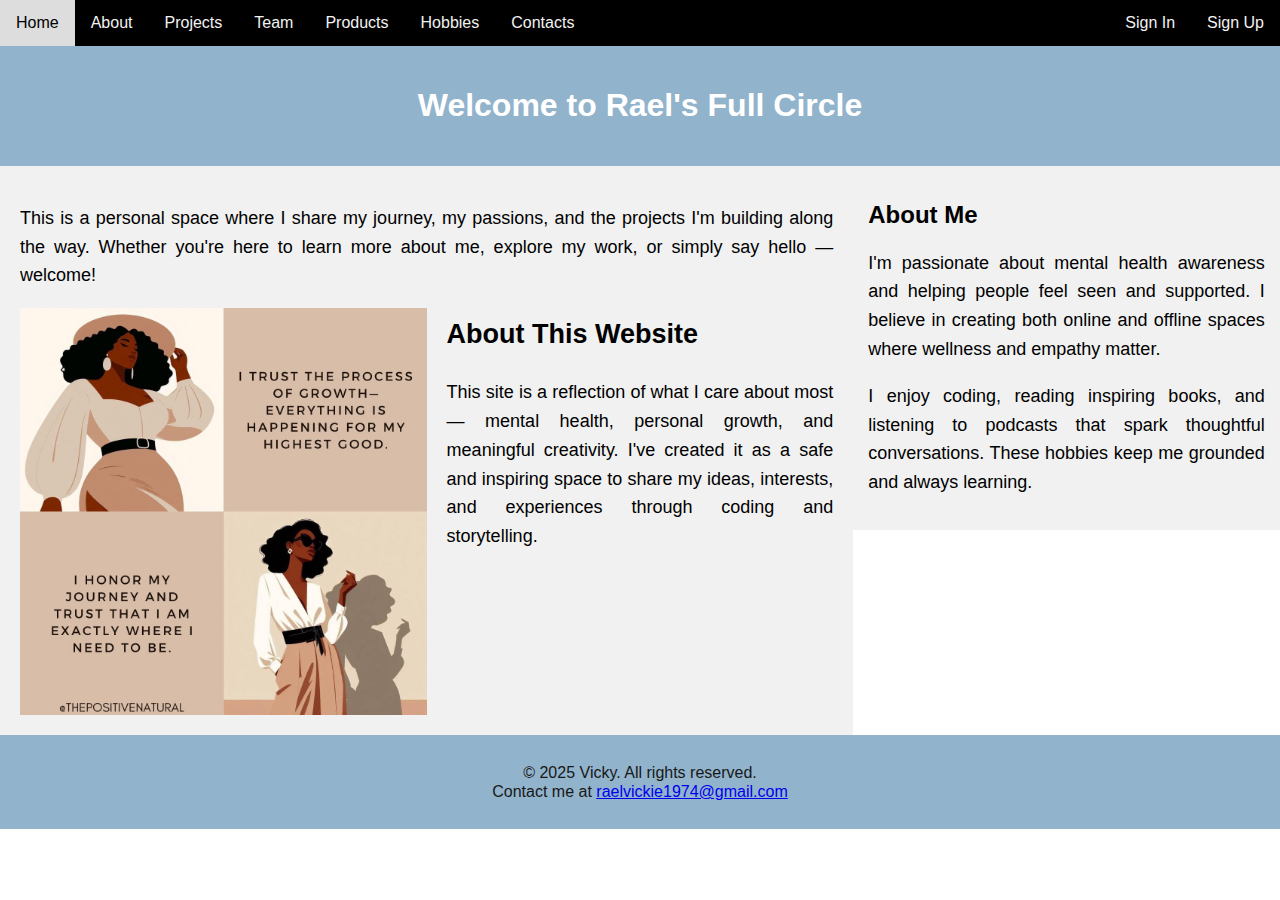
<file: index.html>
<!DOCTYPE html> <!-- Declare HTML5 document -->
<html lang="en">
<head>
  <!-- Meta settings for encoding and responsive design -->
  <meta charset="UTF-8">
  <meta name="viewport" content="width=device-width, initial-scale=1.0">
  <title>Home - Rael's Full Circle</title>
  <!-- Link to external CSS for styling -->
  <link rel="stylesheet" href="css/style.css">
</head>
<body>

  <!-- Top navigation menu -->
  <div class="topnav">
    <!-- Page links -->
    <a href="index.html">Home</a>
    <a href="about.html">About</a>
    <a href="projects.html">Projects</a>
    <a href="team.html">Team</a>
    <a href="products.html">Products</a>
    <a href="hobbies.html">Hobbies</a>
    <a href="contacts.html">Contacts</a>

    <!-- User-related links aligned to the right -->
    <div class="topnav-right">
      <a href="signin.html">Sign In</a>
      <a href="signup.html">Sign Up</a>
    </div>
  </div>

  <!-- Header section with page title -->
  <div class="header">
    <h1>Welcome to Rael's Full Circle</h1>
  </div>

  <!-- Two-column layout using row -->
  <div class="row">

    <!-- Main content section -->
    <div class="content">
      <!-- Introduction paragraph -->
      <p>
        This is a personal space where I share my journey, my passions, and the projects I'm building along the way.
        Whether you're here to learn more about me, explore my work, or simply say hello — welcome!
      </p>

      <!-- Profile photo -->
      <div class="profile-photo">
        <img src="images/photo.jpg" alt="Rael's Photo" width="200" height="200">
      </div>

      <!-- Section explaining the purpose of the website -->
      <h2>About This Website</h2>
      <p>
        This site is a reflection of what I care about most — mental health, personal growth, and meaningful creativity.
        I've created it as a safe and inspiring space to share my ideas, interests, and experiences through coding and storytelling.
      </p>
    </div>

    <!-- Sidebar content with personal insights -->
    <div class="sidebar">
      <h2>About Me</h2>
      <p>
        I'm passionate about mental health awareness and helping people feel seen and supported. I believe in creating both online and offline spaces where wellness and empathy matter.
      </p>
      <p>
        I enjoy coding, reading inspiring books, and listening to podcasts that spark thoughtful conversations. These hobbies keep me grounded and always learning.
      </p>
    </div>
  </div>

  <!-- Footer with contact info -->
  <div class="footer">
    <p>© 2025 Vicky. All rights reserved.</p>
    <p>Contact me at <a href="mailto:raelvickie1974@gmail.com">raelvickie1974@gmail.com</a
</file>
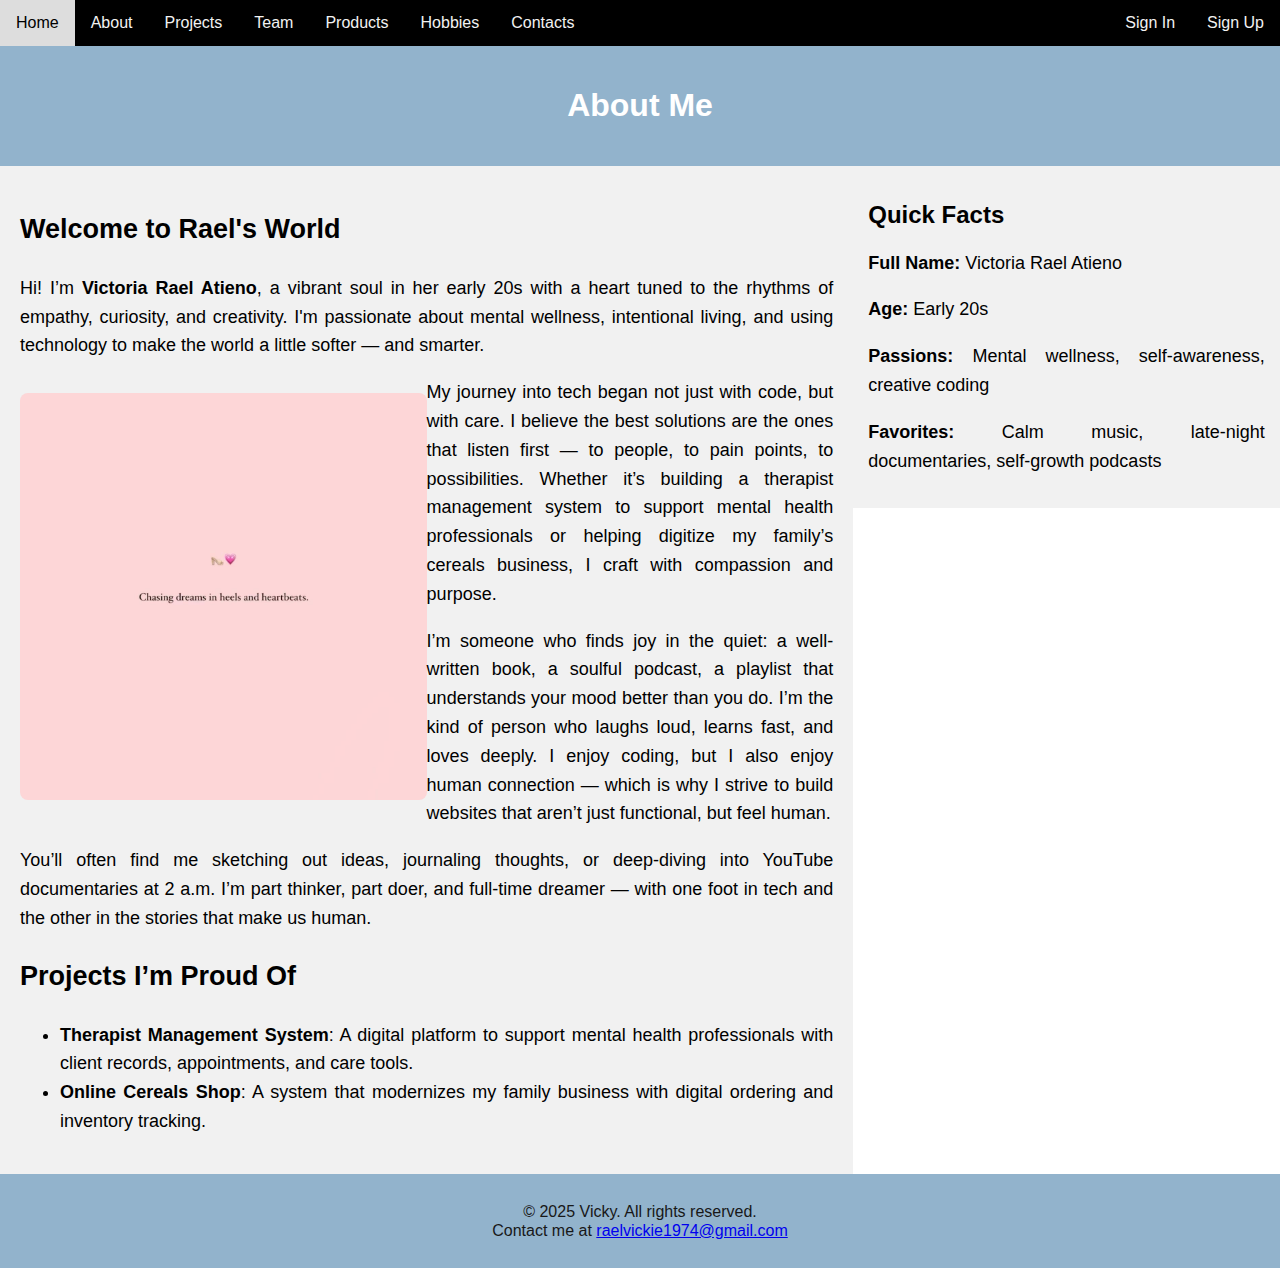
<file: about.html>
<!DOCTYPE html>
<html lang="en">
<head>
  <!-- Meta tags for proper rendering and responsiveness -->
  <meta charset="UTF-8" />
  <meta name="viewport" content="width=device-width, initial-scale=1.0"/>
  <title>About - Rael's World</title>
  <!-- Link to external stylesheet -->
  <link rel="stylesheet" href="css/style.css" />
</head>
<body>

  <!-- Navigation bar at the top -->
  <div class="topnav">
    <!-- Main navigation links -->
    <a href="index.html">Home</a>
    <a href="about.html" class="active">About</a>
    <a href="projects.html">Projects</a>
    <a href="team.html">Team</a>
    <a href="products.html">Products</a>
    <a href="hobbies.html">Hobbies</a>
    <a href="contacts.html">Contacts</a>
    
    <!-- Right-aligned authentication links -->
    <div class="topnav-right">
      <a href="signin.html">Sign In</a>
      <a href="signup.html">Sign Up</a>
    </div>
  </div>

  <!-- Page header section -->
  <div class="header">
    <h1>About Me</h1>
  </div>

  <!-- Main content section with a two-column layout -->
  <div class="row">
    
    <!-- Left side: main content -->
    <div class="content">
      <h2>Welcome to Rael's World</h2>
      <p>
        Hi! I’m <strong>Victoria Rael Atieno</strong>, a vibrant soul in her early 20s with a heart tuned to the rhythms of empathy, curiosity, and creativity. I'm passionate about mental wellness, intentional living, and using technology to make the world a little softer — and smarter.
      </p>

      <!-- Personal image -->
      <img src="images/dreams.jpg" alt="Rael dreaming big" width="100%" style="margin: 15px 0; border-radius: 8px;"/>

      <p>
        My journey into tech began not just with code, but with care. I believe the best solutions are the ones that listen first — to people, to pain points, to possibilities. Whether it’s building a therapist management system to support mental health professionals or helping digitize my family’s cereals business, I craft with compassion and purpose.
      </p>

      <p>
        I’m someone who finds joy in the quiet: a well-written book, a soulful podcast, a playlist that understands your mood better than you do. I’m the kind of person who laughs loud, learns fast, and loves deeply. I enjoy coding, but I also enjoy human connection — which is why I strive to build websites that aren’t just functional, but feel human.
      </p>

      <p>
        You’ll often find me sketching out ideas, journaling thoughts, or deep-diving into YouTube documentaries at 2 a.m. I’m part thinker, part doer, and full-time dreamer — with one foot in tech and the other in the stories that make us human.
      </p>

      <!-- Highlighted personal projects -->
      <h2>Projects I’m Proud Of</h2>
      <ul>
        <li><strong>Therapist Management System</strong>: A digital platform to support mental health professionals with client records, appointments, and care tools.</li>
        <li><strong>Online Cereals Shop</strong>: A system that modernizes my family business with digital ordering and inventory tracking.</li>
      </ul>
    </div>

    <!-- Right side: sidebar with quick personal facts -->
    <div class="sidebar">
      <h2>Quick Facts</h2>
      <p><strong>Full Name:</strong> Victoria Rael Atieno</p>
      <p><strong>Age:</strong> Early 20s</p>
      <p><strong>Passions:</strong> Mental wellness, self-awareness, creative coding</p>
      <p><strong>Favorites:</strong> Calm music, late-night documentaries, self-growth podcasts</p>
    </div>
  </div>

  <!-- Footer section with contact info -->
  <div class="footer">
    <p>© 2025 Vicky. All rights reserved.</p>
    <p>Contact me at <a href="mailto:raelvickie1974@gmail.com">raelvickie1974@gmail.com</a></p>
  </div>

</body>
</html>
</file>
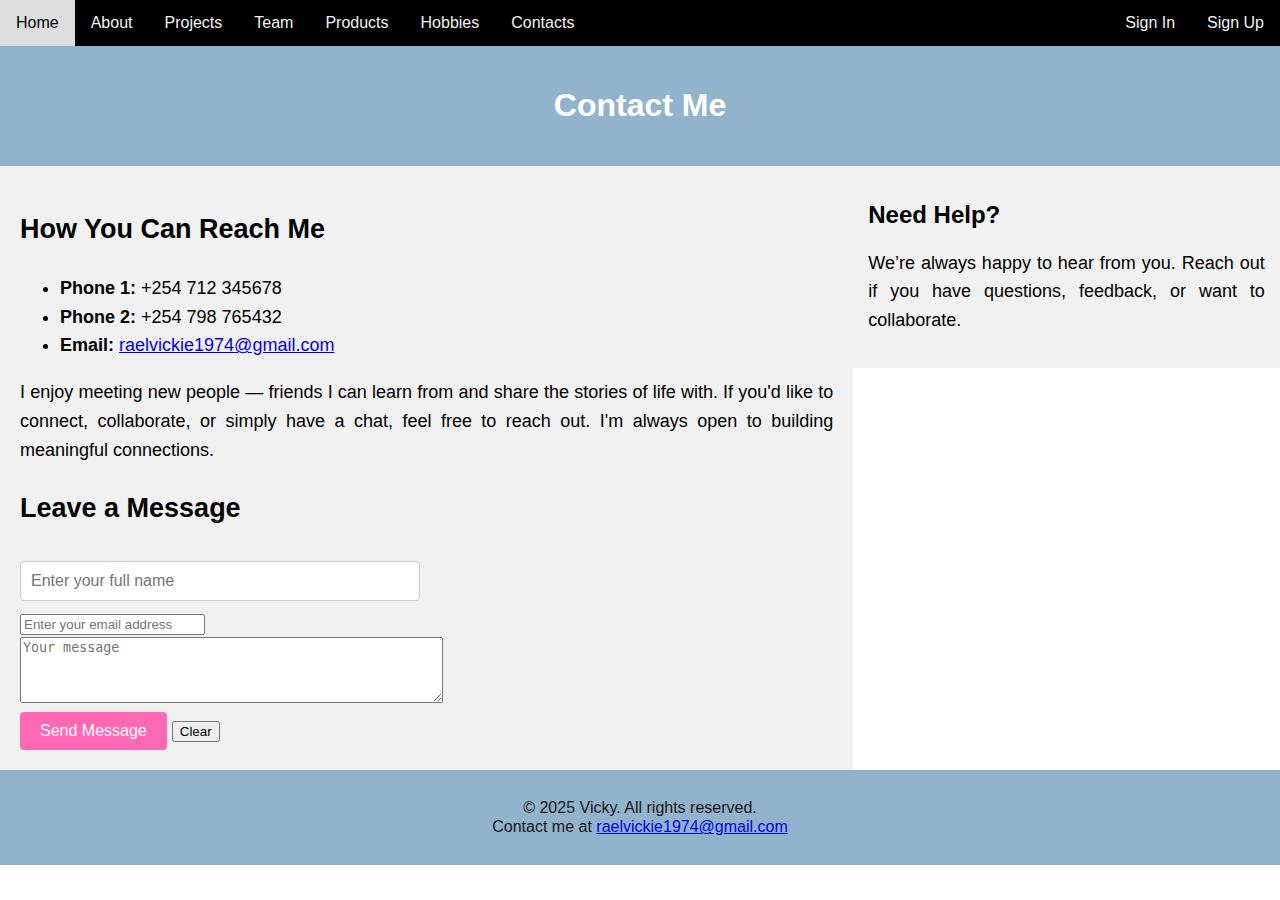
<file: contacts.html>
<!DOCTYPE html>
<html lang="en">
<head>
  <!-- Basic page setup -->
  <meta charset="UTF-8">
  <meta name="viewport" content="width=device-width, initial-scale=1.0">
  <title>Contact - DBT</title>
  <!-- External CSS link -->
  <link rel="stylesheet" href="css/style.css">
</head>
<body>

  <!-- Top navigation menu -->
  <div class="topnav">
    <!-- Main navigation links -->
    <a href="index.html">Home</a>
    <a href="about.html">About</a>
    <a href="projects.html">Projects</a>
    <a href="team.html">Team</a>
    <a href="products.html">Products</a>
    <a href="hobbies.html">Hobbies</a>
    <a href="contacts.html">Contacts</a>

    <!-- Right-aligned links for login and sign-up -->
    <div class="topnav-right">
      <a href="signin.html">Sign In</a>
      <a href="signup.html">Sign Up</a>
    </div>
  </div>

  <!-- Page header section -->
  <div class="header">
    <h1>Contact Me</h1>
  </div>

  <!-- Page layout: two-column structure -->
  <div class="row">

    <!-- Left: main content area -->
    <div class="content">
      <!-- Contact details -->
      <h2>How You Can Reach Me</h2>
      <ul>
        <li><strong>Phone 1:</strong> +254 712 345678</li>
        <li><strong>Phone 2:</strong> +254 798 765432</li>
        <li><strong>Email:</strong> <a href="mailto:raelvickie1974@gmail.com">raelvickie1974@gmail.com</a></li>
      </ul>

      <!-- Introductory message -->
      <p>
        I enjoy meeting new people — friends I can learn from and share the stories of life with. 
        If you'd like to connect, collaborate, or simply have a chat, feel free to reach out. 
        I'm always open to building meaningful connections.
      </p>

      <!-- Contact form section -->
      <h2>Leave a Message</h2>
      <form action="" method="post">
        <!-- Full name input -->
        <input type="text" placeholder="Enter your full name" required><br>

        <!-- Email input -->
        <input type="email" placeholder="Enter your email address" required><br>

        <!-- Message textarea -->
        <textarea placeholder="Your message" rows="4" cols="50" required></textarea><br>

        <!-- Submit and reset buttons -->
        <input type="submit" value="Send Message">
        <input type="reset" value="Clear">
      </form>
    </div>

    <!-- Right: sidebar with helpful note -->
    <div class="sidebar">
      <h2>Need Help?</h2>
      <p>We’re always happy to hear from you. Reach out if you have questions, feedback, or want to collaborate.</p>
    </div>
  </div>

  <!-- Footer section -->
  <div class="footer">
    <p>© 2025 Vicky. All rights reserved.</p>
    <p>Contact me at <a href="mailto:raelvickie1974@gmail.com">raelvickie1974@gmail.com</a></p>
  </div>

</body>
</html>
</file>
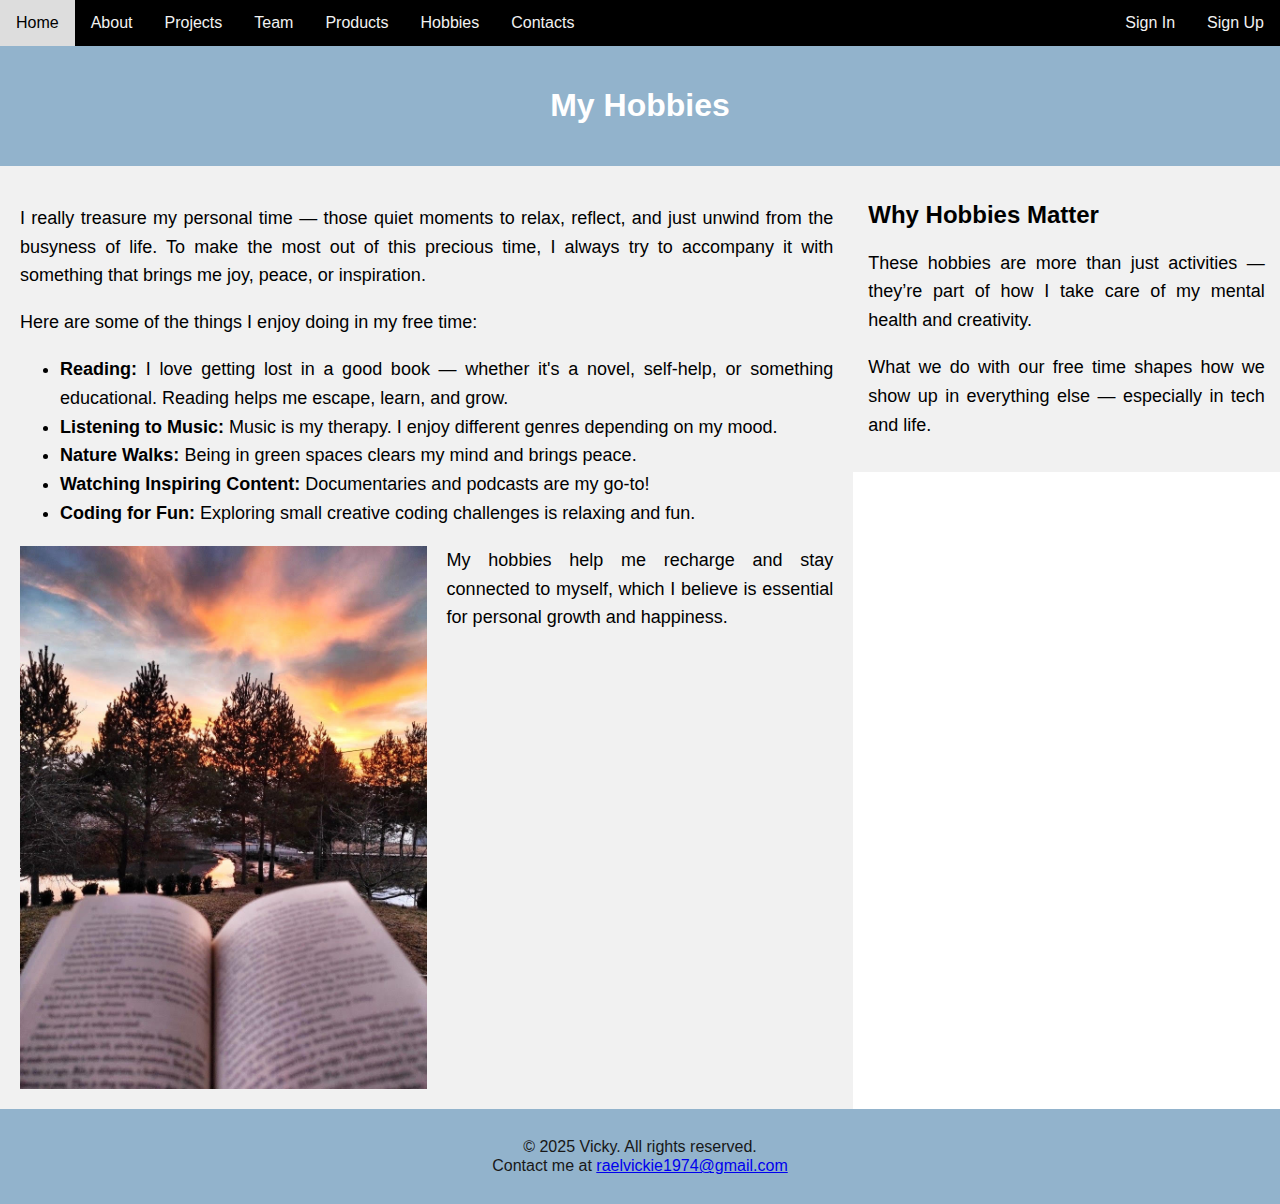
<file: hobbies.html>
<!DOCTYPE html>
<html lang="en">
<head>
  <meta charset="UTF-8">
  <meta name="viewport" content="width=device-width, initial-scale=1.0">
  <title>Hobbies - Vicky</title>
  <link rel="stylesheet" href="css/style.css">
</head>
<body>

<div class="topnav">
  <a href="index.html">Home</a>
  <a href="about.html">About</a>
  <a href="projects.html">Projects</a>
  <a href="team.html">Team</a>
  <a href="products.html">Products</a>
  <a href="hobbies.html">Hobbies</a>
  <a href="contacts.html">Contacts</a>

  <div class="topnav-right">
    <a href="signin.html">Sign In</a>
    <a href="signup.html">Sign Up</a>
  </div>
</div>

<div class="header">
  <h1>My Hobbies</h1>
</div>

<div class="row">
  <div class="content">
    <p>
      I really treasure my personal time — those quiet moments to relax, reflect, and just unwind from the busyness of life.
      To make the most out of this precious time, I always try to accompany it with something that brings me joy, peace, or inspiration.
    </p>

    <p>Here are some of the things I enjoy doing in my free time:</p>

    <ul>
      <li><strong>Reading:</strong> I love getting lost in a good book — whether it's a novel, self-help, or something educational. Reading helps me escape, learn, and grow.</li>
      <li><strong>Listening to Music:</strong> Music is my therapy. I enjoy different genres depending on my mood.</li>
      <li><strong>Nature Walks:</strong> Being in green spaces clears my mind and brings peace.</li>
      <li><strong>Watching Inspiring Content:</strong> Documentaries and podcasts are my go-to!</li>
      <li><strong>Coding for Fun:</strong> Exploring small creative coding challenges is relaxing and fun.</li>
    </ul>

    <img src="images/hob.jpg" alt="Rael enjoying her hobbies" width="200" height="200">

    <p>
      My hobbies help me recharge and stay connected to myself, which I believe is essential for personal growth and happiness.
    </p>
  </div>

  <div class="sidebar">
    <h2>Why Hobbies Matter</h2>
    <p>
      These hobbies are more than just activities — they’re part of how I take care of my mental health and creativity.
    </p>
    <p>
      What we do with our free time shapes how we show up in everything else — especially in tech and life.
    </p>
  </div>
</div>

<div class="footer">
  <p>© 2025 Vicky. All rights reserved.</p>
  <p>Contact me at <a href="mailto:raelvickie1974@gmail.com">raelvickie1974@gmail.com</a></p>
</div>

</body>
</html>
</file>
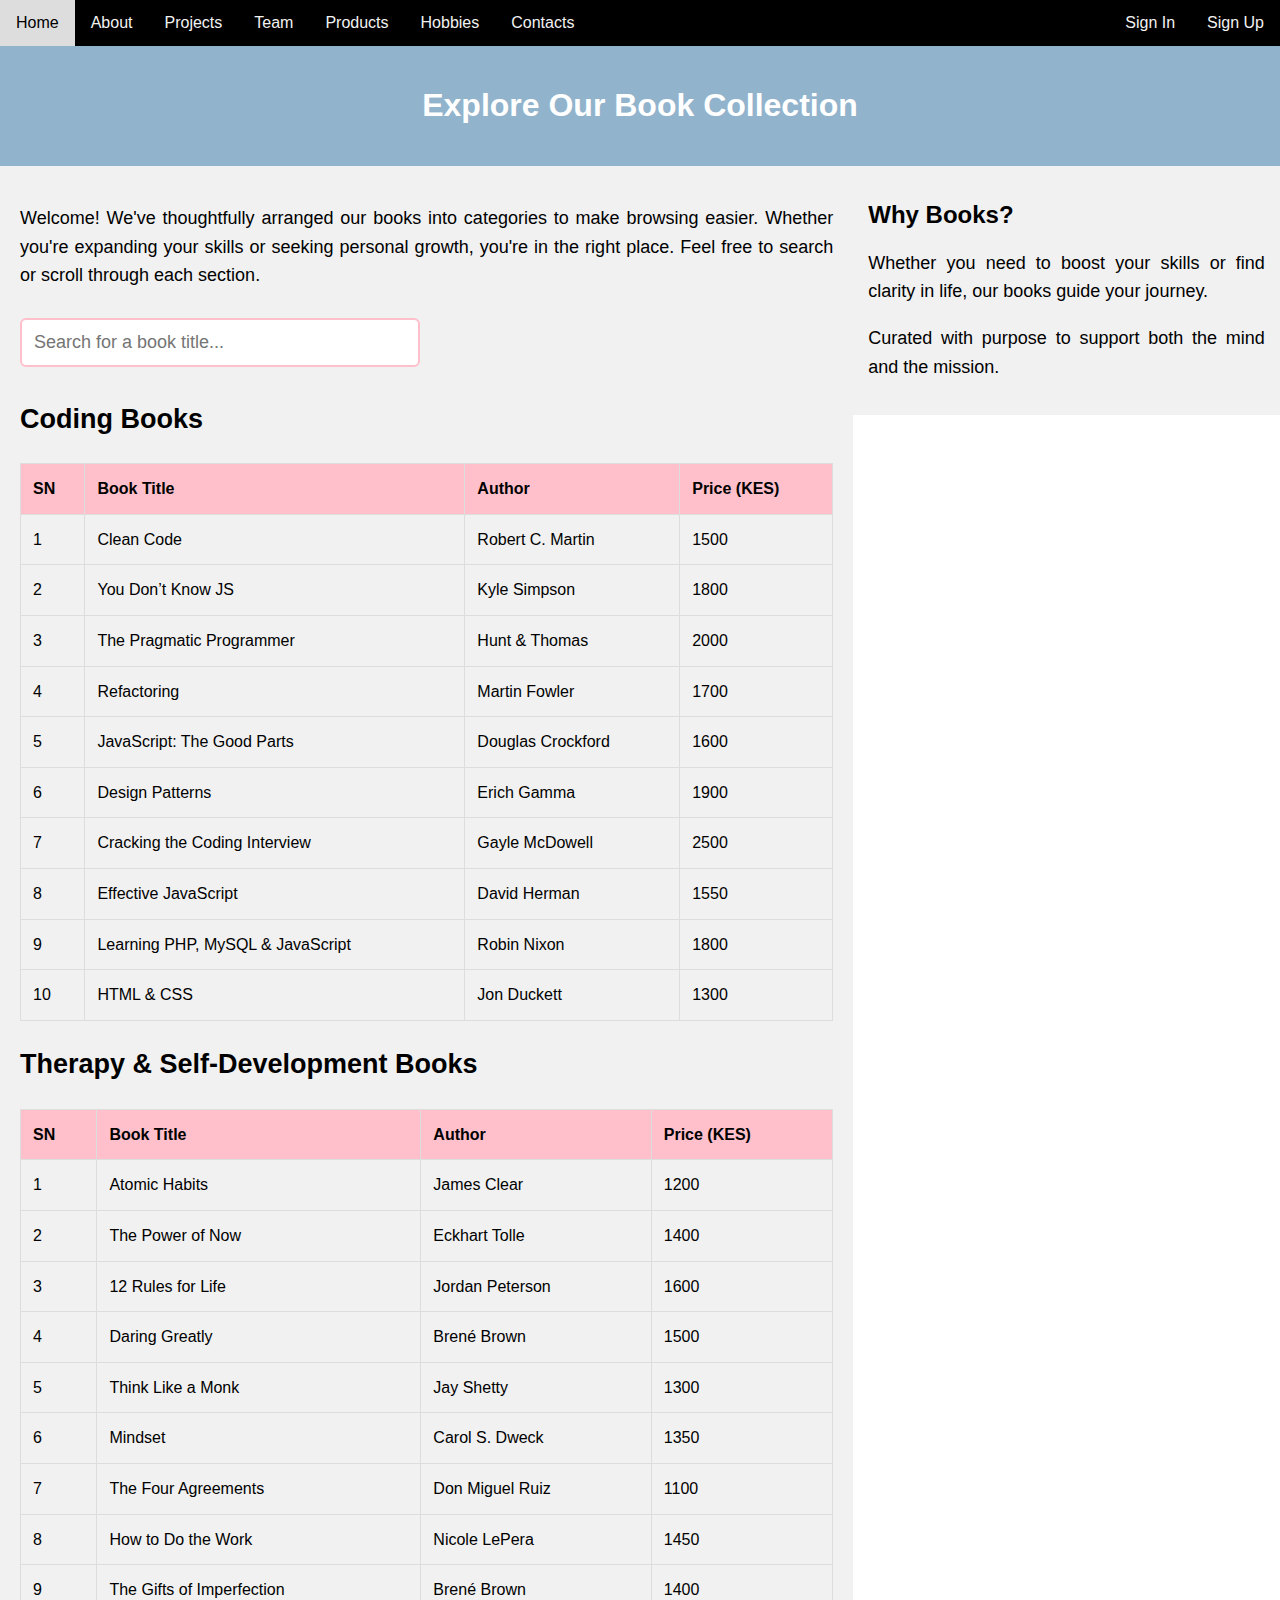
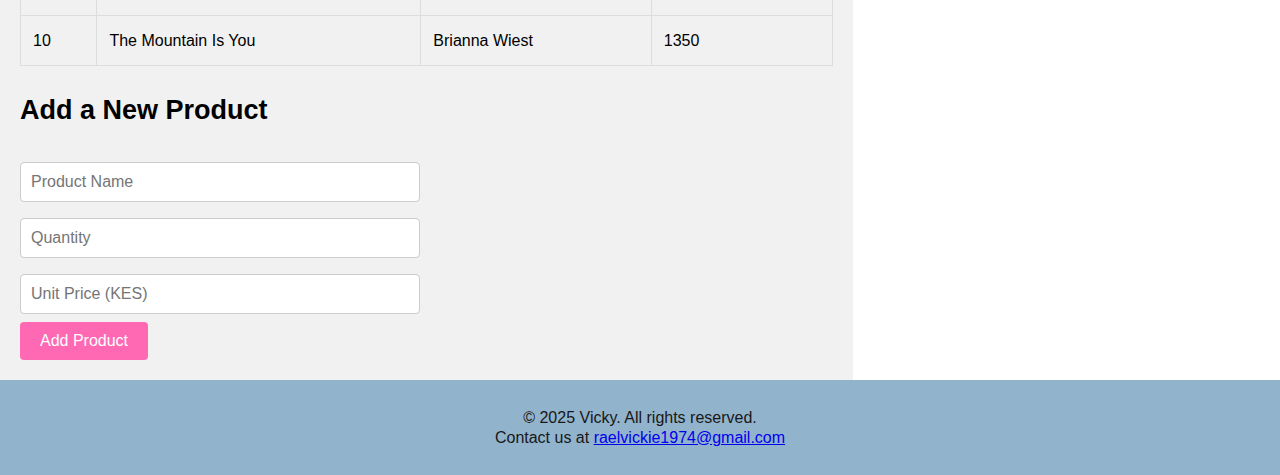
<file: products.html>
<!DOCTYPE html>
<html lang="en">
<head>
  <meta charset="UTF-8" />
  <meta name="viewport" content="width=device-width, initial-scale=1.0" />
  <title>Products - Vicky</title>
  <link rel="stylesheet" href="css/style.css" />

  <script>
    function searchBook() {
      const input = document.getElementById("searchInput").value.toLowerCase();
      const codingRows = document.querySelectorAll("#codingTable tbody tr");
      const therapyRows = document.querySelectorAll("#therapyTable tbody tr");

      [...codingRows, ...therapyRows].forEach(row => {
        const title = row.cells[1].textContent.toLowerCase();
        row.style.display = title.includes(input) ? "" : "none";
      });
    }
  </script>
</head>
<body>

<!-- Navigation Bar -->
<div class="topnav">
  <a href="index.html">Home</a>
  <a href="about.html">About</a>
  <a href="projects.html">Projects</a>
  <a href="team.html">Team</a>
  <a href="products.html">Products</a>
  <a href="hobbies.html">Hobbies</a>
  <a href="contacts.html">Contacts</a>
  <div class="topnav-right">
    <a href="signin.html">Sign In</a>
    <a href="signup.html">Sign Up</a>
  </div>
</div>

<!-- Header Section -->
<div class="header">
  <h1>Explore Our Book Collection</h1>
</div>

<!-- Main Content -->
<div class="row">
  <div class="content">

    <!-- Friendly Welcome Message -->
    <p>Welcome! We've thoughtfully arranged our books into categories to make browsing easier. Whether you're expanding your skills or seeking personal growth, you're in the right place. Feel free to search or scroll through each section.</p>

    <!-- Search Input -->
    <div class="search-box">
      <input type="text" id="searchInput" onkeyup="searchBook()" placeholder="Search for a book title..." />
    </div>

    <!-- Coding Books -->
    <h2>Coding Books</h2>
    <table id="codingTable">
      <thead>
        <tr>
          <th>SN</th>
          <th>Book Title</th>
          <th>Author</th>
          <th>Price (KES)</th>
        </tr>
      </thead>
      <tbody>
        <tr><td>1</td><td>Clean Code</td><td>Robert C. Martin</td><td>1500</td></tr>
        <tr><td>2</td><td>You Don’t Know JS</td><td>Kyle Simpson</td><td>1800</td></tr>
        <tr><td>3</td><td>The Pragmatic Programmer</td><td>Hunt & Thomas</td><td>2000</td></tr>
        <tr><td>4</td><td>Refactoring</td><td>Martin Fowler</td><td>1700</td></tr>
        <tr><td>5</td><td>JavaScript: The Good Parts</td><td>Douglas Crockford</td><td>1600</td></tr>
        <tr><td>6</td><td>Design Patterns</td><td>Erich Gamma</td><td>1900</td></tr>
        <tr><td>7</td><td>Cracking the Coding Interview</td><td>Gayle McDowell</td><td>2500</td></tr>
        <tr><td>8</td><td>Effective JavaScript</td><td>David Herman</td><td>1550</td></tr>
        <tr><td>9</td><td>Learning PHP, MySQL & JavaScript</td><td>Robin Nixon</td><td>1800</td></tr>
        <tr><td>10</td><td>HTML & CSS</td><td>Jon Duckett</td><td>1300</td></tr>
      </tbody>
    </table>

    <!-- Therapy & Self-Development Books -->
    <h2>Therapy & Self-Development Books</h2>
    <table id="therapyTable">
      <thead>
        <tr>
          <th>SN</th>
          <th>Book Title</th>
          <th>Author</th>
          <th>Price (KES)</th>
        </tr>
      </thead>
      <tbody>
        <tr><td>1</td><td>Atomic Habits</td><td>James Clear</td><td>1200</td></tr>
        <tr><td>2</td><td>The Power of Now</td><td>Eckhart Tolle</td><td>1400</td></tr>
        <tr><td>3</td><td>12 Rules for Life</td><td>Jordan Peterson</td><td>1600</td></tr>
        <tr><td>4</td><td>Daring Greatly</td><td>Brené Brown</td><td>1500</td></tr>
        <tr><td>5</td><td>Think Like a Monk</td><td>Jay Shetty</td><td>1300</td></tr>
        <tr><td>6</td><td>Mindset</td><td>Carol S. Dweck</td><td>1350</td></tr>
        <tr><td>7</td><td>The Four Agreements</td><td>Don Miguel Ruiz</td><td>1100</td></tr>
        <tr><td>8</td><td>How to Do the Work</td><td>Nicole LePera</td><td>1450</td></tr>
        <tr><td>9</td><td>The Gifts of Imperfection</td><td>Brené Brown</td><td>1400</td></tr>
        <tr><td>10</td><td>The Mountain Is You</td><td>Brianna Wiest</td><td>1350</td></tr>
      </tbody>
    </table>

    <!-- Product Entry Form -->
    <h2>Add a New Product</h2>
    <form action="#" method="post">
      <input type="text" name="product" placeholder="Product Name" required><br>
      <input type="number" name="quantity" placeholder="Quantity" required><br>
      <input type="text" name="price" placeholder="Unit Price (KES)" required><br>
      <input type="submit" value="Add Product">
    </form>
  </div>

  <!-- Sidebar -->
  <div class="sidebar">
    <h2>Why Books?</h2>
    <p>Whether you need to boost your skills or find clarity in life, our books guide your journey.</p>
    <p>Curated with purpose to support both the mind and the mission.</p>
  </div>
</div>

<!-- Footer -->
<div class="footer">
  <p>© 2025 Vicky. All rights reserved.</p>
  <p>Contact us at <a href="mailto:raelvickie1974@gmail.com">raelvickie1974@gmail.com</a></p>
</div>

</body>
</html>
</file>
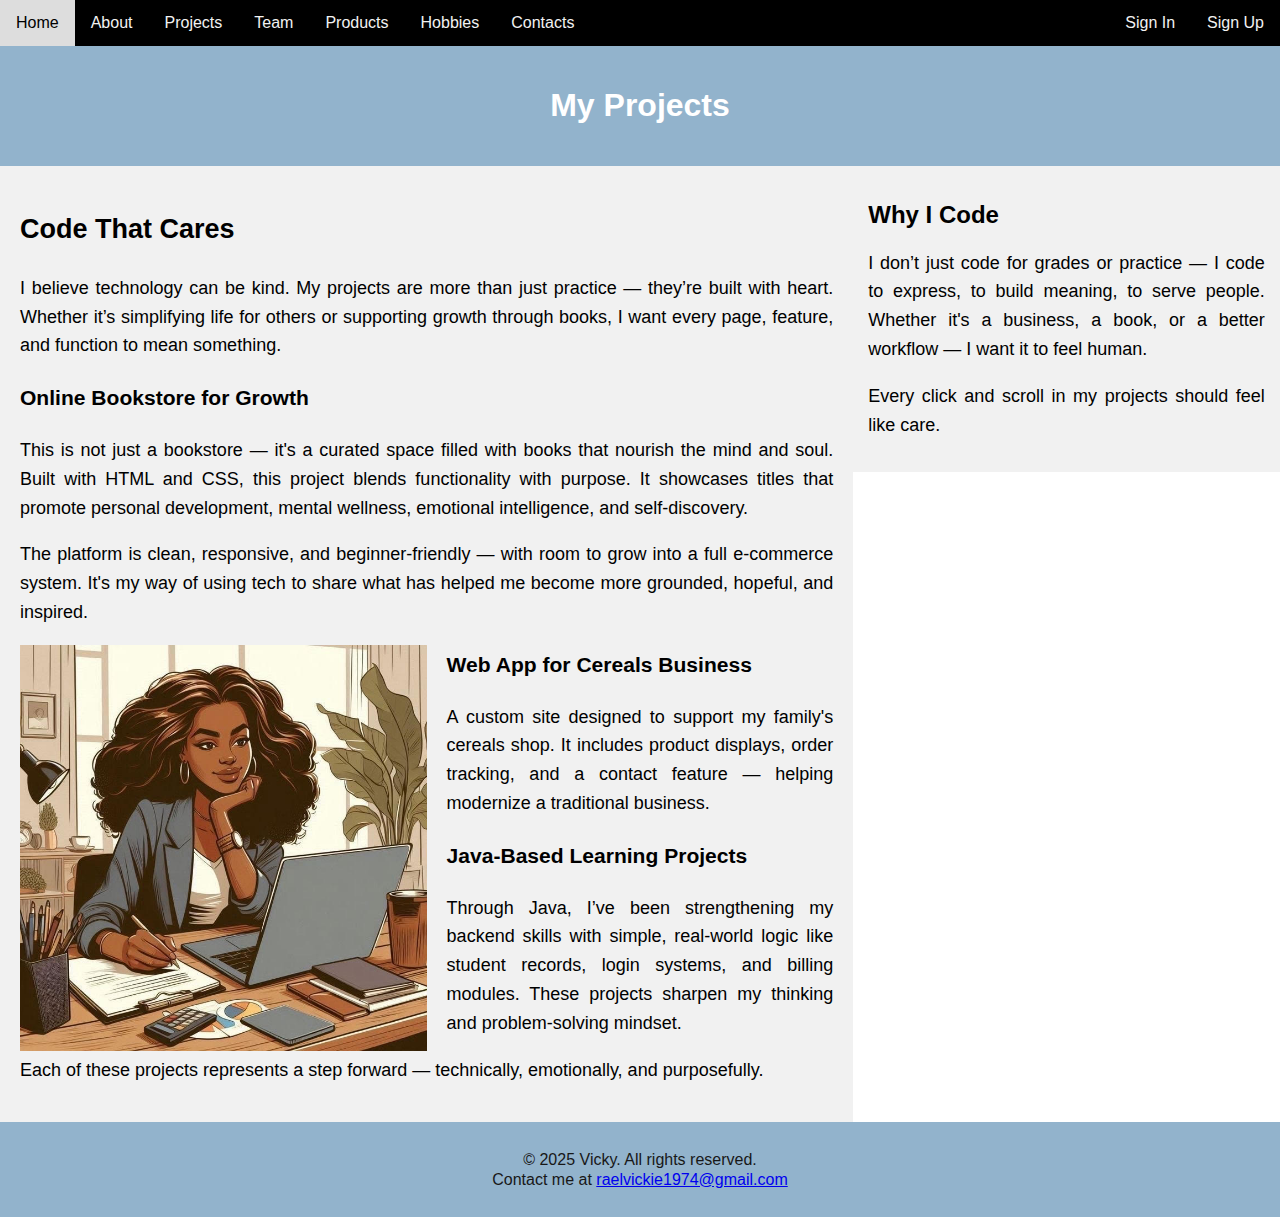
<file: projects.html>
<!DOCTYPE html>
<html lang="en">
<head>
  <!-- Meta and title -->
  <meta charset="UTF-8">
  <meta name="viewport" content="width=device-width, initial-scale=1.0">
  <title>Projects - Vicky</title>
  <link rel="stylesheet" href="css/style.css">
</head>
<body>

  <!-- Navigation bar -->
  <div class="topnav">
    <a href="index.html">Home</a>
    <a href="about.html">About</a>
    <a href="projects.html" class="active">Projects</a>
    <a href="team.html">Team</a>
    <a href="products.html">Products</a>
    <a href="hobbies.html">Hobbies</a>
    <a href="contacts.html">Contacts</a>
    <div class="topnav-right">
      <a href="signin.html">Sign In</a>
      <a href="signup.html">Sign Up</a>
    </div>
  </div>

  <!-- Header -->
  <div class="header">
    <h1>My Projects</h1>
  </div>

  <div class="row">
    <div class="content">
      <h2>Code That Cares</h2>
      <p>
        I believe technology can be kind. My projects are more than just practice — they’re built with heart. Whether it’s simplifying life for others or supporting growth through books, I want every page, feature, and function to mean something.
      </p>

      <!-- Bookstore project -->
      <h3>Online Bookstore for Growth</h3>
      <p>
        This is not just a bookstore — it's a curated space filled with books that nourish the mind and soul. Built with HTML and CSS, this project blends functionality with purpose. It showcases titles that promote personal development, mental wellness, emotional intelligence, and self-discovery.
      </p>
      <p>
        The platform is clean, responsive, and beginner-friendly — with room to grow into a full e-commerce system. It's my way of using tech to share what has helped me become more grounded, hopeful, and inspired.
      </p>

      <img src="images/proje.jpg" alt="Project Showcase" width="200" height="200">

      <!-- Other projects -->
      <h3>Web App for Cereals Business</h3>
      <p>
        A custom site designed to support my family's cereals shop. It includes product displays, order tracking, and a contact feature — helping modernize a traditional business.
      </p>

      <h3>Java-Based Learning Projects</h3>
      <p>
        Through Java, I’ve been strengthening my backend skills with simple, real-world logic like student records, login systems, and billing modules. These projects sharpen my thinking and problem-solving mindset.
      </p>

      <p>
        Each of these projects represents a step forward — technically, emotionally, and purposefully.
      </p>
    </div>

    <!-- Sidebar -->
    <div class="sidebar">
      <h2>Why I Code</h2>
      <p>I don’t just code for grades or practice — I code to express, to build meaning, to serve people. Whether it's a business, a book, or a better workflow — I want it to feel human.</p>
      <p>Every click and scroll in my projects should feel like care.</p>
    </div>
  </div>

  <!-- Footer -->
  <div class="footer">
    <p>© 2025 Vicky. All rights reserved.</p>
    <p>Contact me at <a href="mailto:raelvickie1974@gmail.com">raelvickie1974@gmail.com</a></p>
  </div>

</body>
</html>
</file>
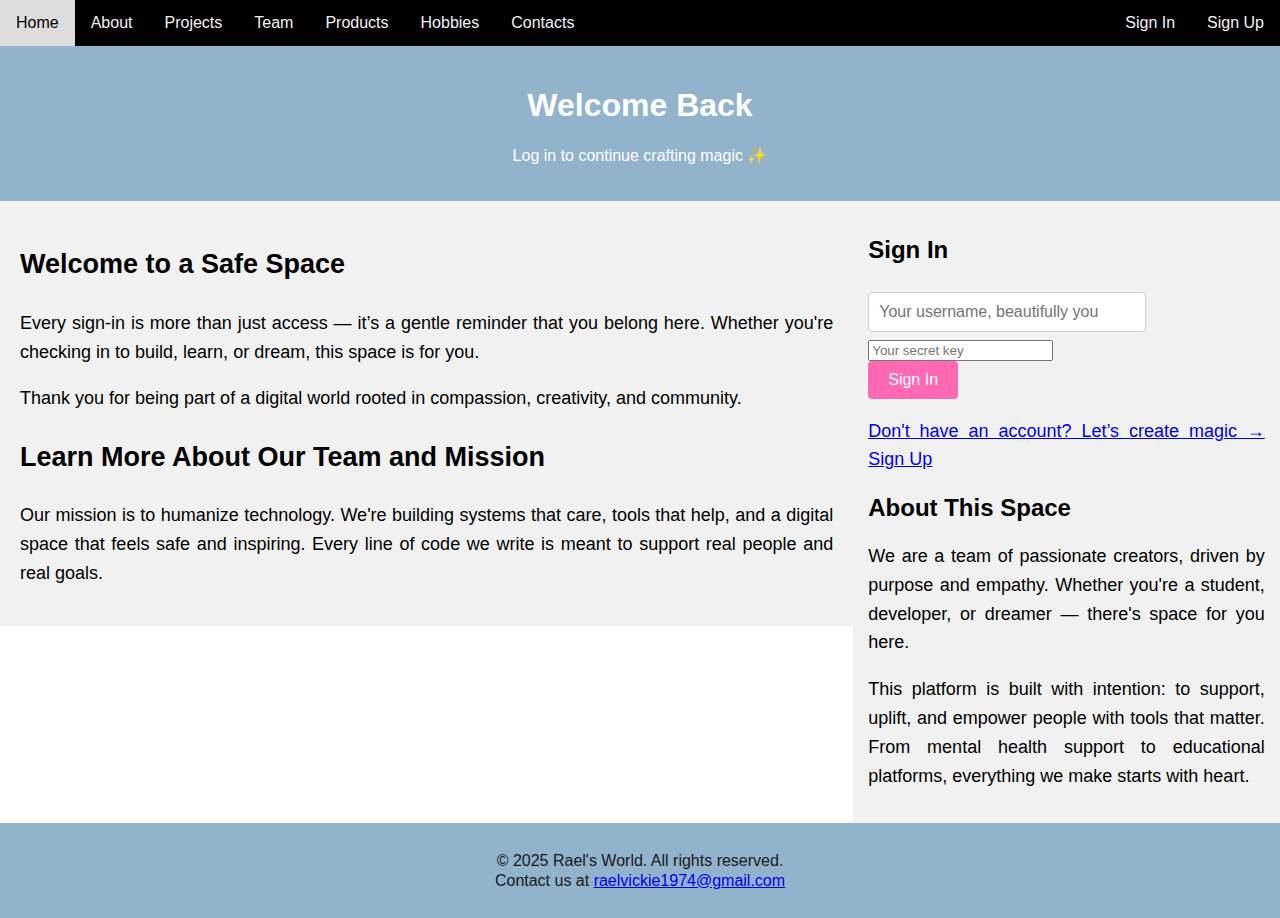
<file: signin.html>
<!DOCTYPE html>
<html lang="en">
<head>
  <meta charset="UTF-8" />
  <meta name="viewport" content="width=device-width, initial-scale=1.0" />
  <title>Sign In - Rael's World</title>
  <link rel="stylesheet" href="css/style.css" />
</head>
<body>

<div class="topnav">
  <a href="index.html">Home</a>
  <a href="about.html">About</a>
  <a href="projects.html">Projects</a>
  <a href="team.html">Team</a>
  <a href="products.html">Products</a>
  <a href="hobbies.html">Hobbies</a>
  <a href="contacts.html">Contacts</a>
  <div class="topnav-right">
    <a href="signin.html">Sign In</a>
    <a href="signup.html">Sign Up</a>
  </div>
</div>

<div class="header">
  <h1>Welcome Back</h1>
  <p>Log in to continue crafting magic ✨</p>
</div>

<div class="row">
  <div class="content">
    <h2>Welcome to a Safe Space</h2>
    <p>Every sign-in is more than just access — it’s a gentle reminder that you belong here. Whether you're checking in to build, learn, or dream, this space is for you.</p>
    <p>Thank you for being part of a digital world rooted in compassion, creativity, and community.</p>

    <h2>Learn More About Our Team and Mission</h2>
    <p>Our mission is to humanize technology. We're building systems that care, tools that help, and a digital space that feels safe and inspiring. Every line of code we write is meant to support real people and real goals.</p>
  </div>

  <div class="sidebar">
    <h2>Sign In</h2>
    <form id="signinForm" action="#" method="post">
      <input type="text" id="username" placeholder="Your username, beautifully you" required /><br />
      <input type="password" id="password" placeholder="Your secret key" required /><br />
      <input type="submit" value="Sign In" />
      <p><a href="signup.html">Don't have an account? Let’s create magic → Sign Up</a></p>
    </form>

    <h2>About This Space</h2>
    <p>We are a team of passionate creators, driven by purpose and empathy. Whether you're a student, developer, or dreamer — there's space for you here.</p>
    <p>This platform is built with intention: to support, uplift, and empower people with tools that matter. From mental health support to educational platforms, everything we make starts with heart.</p>
  </div>
</div>

<div class="footer">
  <p>© 2025 Rael's World. All rights reserved.</p>
  <p>Contact us at <a href="mailto:raelvickie1974@gmail.com">raelvickie1974@gmail.com</a></p>
</div>

<script>
  document.getElementById("signinForm").addEventListener("submit", function(e) {
    const username = document.getElementById("username").value.trim();
    const usernameRegex = /^[a-zA-Z\s]+$/;

    if (!usernameRegex.test(username)) {
      alert("Username should only contain letters and spaces.");
      e.preventDefault();
    }
  });
</script>

</body>
</html>
</file>
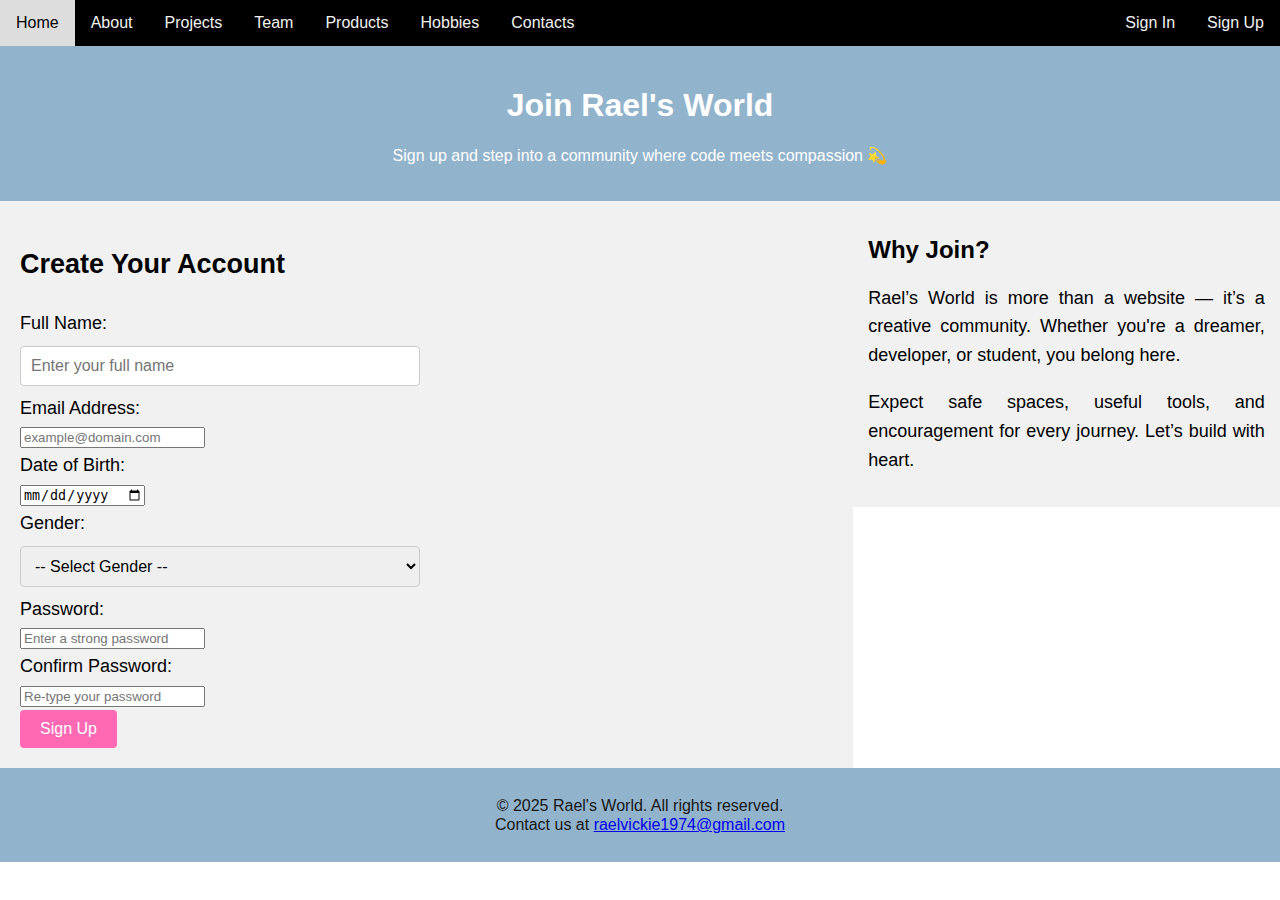
<file: signup.html>
<!DOCTYPE html>
<html lang="en">
<head>
  <meta charset="UTF-8" />
  <meta name="viewport" content="width=device-width, initial-scale=1.0" />
  <title>Sign Up - Rael's World</title>
  <link rel="stylesheet" href="css/style.css" />
</head>
<body>

<div class="topnav">
  <a href="index.html">Home</a>
  <a href="about.html">About</a>
  <a href="projects.html">Projects</a>
  <a href="team.html">Team</a>
  <a href="products.html">Products</a>
  <a href="hobbies.html">Hobbies</a>
  <a href="contacts.html">Contacts</a>
  <div class="topnav-right">
    <a href="signin.html">Sign In</a>
    <a class="active" href="signup.html">Sign Up</a>
  </div>
</div>

<div class="header">
  <h1>Join Rael's World</h1>
  <p>Sign up and step into a community where code meets compassion 💫</p>
</div>

<div class="row">
  <div class="content">
    <h2>Create Your Account</h2>
    <form id="signupForm" action="#" method="post">
      <label for="fullname">Full Name:</label><br />
      <input type="text" id="fullname" placeholder="Enter your full name" required /><br />

      <label for="email">Email Address:</label><br />
      <input type="email" id="email" placeholder="example@domain.com" required /><br />

      <label for="dob">Date of Birth:</label><br />
      <input type="date" id="dob" required /><br />

      <label for="gender">Gender:</label><br />
      <select id="gender" required>
        <option value="">-- Select Gender --</option>
        <option value="female">Female</option>
        <option value="male">Male</option>
        <option value="other">Other</option>
      </select><br />

      <label for="password">Password:</label><br />
      <input type="password" id="password" placeholder="Enter a strong password" required /><br />

      <label for="confirmPassword">Confirm Password:</label><br />
      <input type="password" id="confirmPassword" placeholder="Re-type your password" required /><br />

      <input type="submit" value="Sign Up" />
    </form>
  </div>

  <div class="sidebar">
    <h2>Why Join?</h2>
    <p>Rael’s World is more than a website — it’s a creative community. Whether you're a dreamer, developer, or student, you belong here.</p>
    <p>Expect safe spaces, useful tools, and encouragement for every journey. Let’s build with heart.</p>
  </div>
</div>

<div class="footer">
  <p>© 2025 Rael's World. All rights reserved.</p>
  <p>Contact us at <a href="mailto:raelvickie1974@gmail.com">raelvickie1974@gmail.com</a></p>
</div>

<script>
  document.getElementById("signupForm").addEventListener("submit", function(e) {
    const name = document.getElementById("fullname").value.trim();
    const email = document.getElementById("email").value.trim();
    const dob = new Date(document.getElementById("dob").value);
    const gender = document.getElementById("gender").value;
    const password = document.getElementById("password").value;
    const confirmPassword = document.getElementById("confirmPassword").value;

    const nameRegex = /^[a-zA-Z\s]+$/;
    const emailRegex = /^[^@\s]+@[^@\s]+\.[^@\s]+$/;
    const today = new Date();
    let errors = [];

    if (!nameRegex.test(name)) {
      errors.push("Name must only contain letters and spaces.");
    }
    if (!emailRegex.test(email)) {
      errors.push("Please enter a valid email address.");
    }
    if (dob >= today || !dob) {
      errors.push("Date of birth must be a valid past date.");
    }
    if (!gender) {
      errors.push("Please select your gender.");
    }
    if (password.length < 6) {
      errors.push("Password must be at least 6 characters long.");
    }
    if (password !== confirmPassword) {
      errors.push("Passwords do not match.");
    }

    if (errors.length > 0) {
      alert(errors.join("\n"));
      e.preventDefault();
    }
  });
</script>

</body>
</html>
</file>
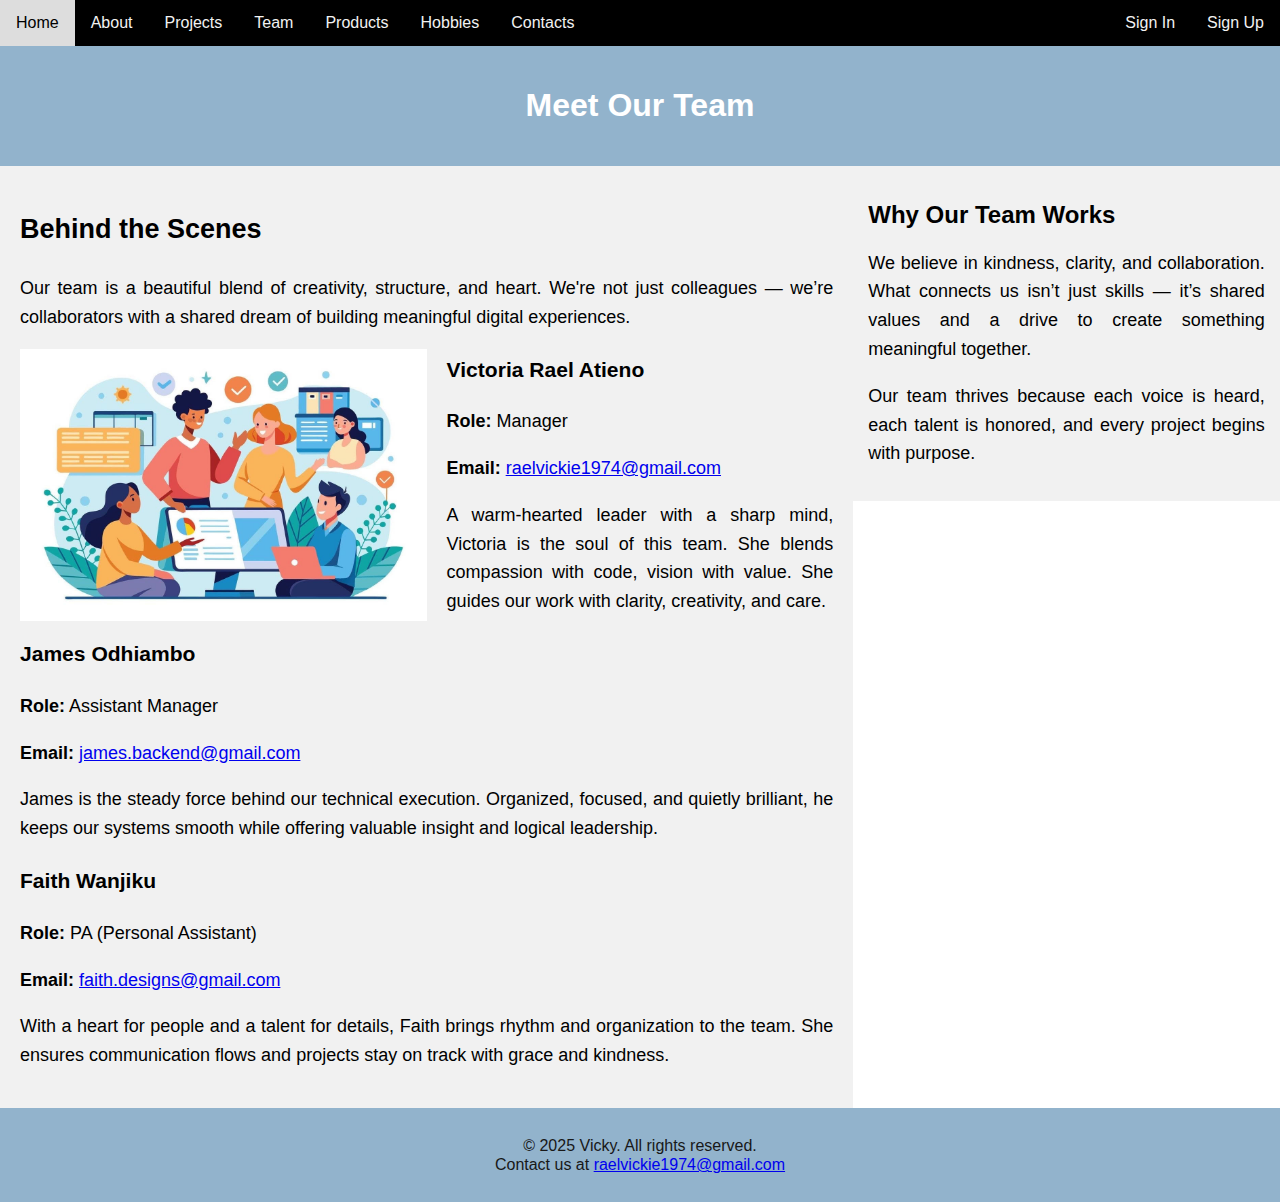
<file: team.html>
<!DOCTYPE html> <!-- Declare HTML5 document -->
<html lang="en">
<head>
  <!-- Basic meta settings for character encoding and responsive behavior -->
  <meta charset="UTF-8" />
  <meta name="viewport" content="width=device-width, initial-scale=1.0"/>
  
  <title>Team - Vicky</title>

  <!-- Link to external stylesheet -->
  <link rel="stylesheet" href="css/style.css" />
</head>
<body>

<!-- Navigation menu at the top -->
<div class="topnav">
  <a href="index.html">Home</a>
  <a href="about.html">About</a>
  <a href="projects.html">Projects</a>
  <a href="team.html">Team</a> <!-- Current page -->
  <a href="products.html">Products</a>
  <a href="hobbies.html">Hobbies</a>
  <a href="contacts.html">Contacts</a>

  <!-- Right-aligned user action links -->
  <div class="topnav-right">
    <a href="signin.html">Sign In</a>
    <a href="signup.html">Sign Up</a>
  </div>
</div>

<!-- Page banner/header -->
<div class="header">
  <h1>Meet Our Team</h1>
</div>

<!-- Main content layout -->
<div class="row">
  <div class="content">
    <!-- Intro text about the team -->
    <h2>Behind the Scenes</h2>
    <p>
      Our team is a beautiful blend of creativity, structure, and heart. We're not just colleagues — we’re collaborators with a shared dream of building meaningful digital experiences.
    </p>

    <!-- Team image -->
    <img src="images/team.jpg" alt="Our Team" width="200" height="200" />

    <!-- Individual team member sections -->
    <div class="team-member">
      <h3>Victoria Rael Atieno</h3>
      <p><strong>Role:</strong> Manager</p>
      <p><strong>Email:</strong> <a href="mailto:raelvickie1974@gmail.com">raelvickie1974@gmail.com</a></p>
      <p>
        A warm-hearted leader with a sharp mind, Victoria is the soul of this team. She blends compassion with code, vision with value. She guides our work with clarity, creativity, and care.
      </p>
    </div>

    <div class="team-member">
      <h3>James Odhiambo</h3>
      <p><strong>Role:</strong> Assistant Manager</p>
      <p><strong>Email:</strong> <a href="mailto:james.backend@gmail.com">james.backend@gmail.com</a></p>
      <p>
        James is the steady force behind our technical execution. Organized, focused, and quietly brilliant, he keeps our systems smooth while offering valuable insight and logical leadership.
      </p>
    </div>

    <div class="team-member">
      <h3>Faith Wanjiku</h3>
      <p><strong>Role:</strong> PA (Personal Assistant)</p>
      <p><strong>Email:</strong> <a href="mailto:faith.designs@gmail.com">faith.designs@gmail.com</a></p>
      <p>
        With a heart for people and a talent for details, Faith brings rhythm and organization to the team. She ensures communication flows and projects stay on track with grace and kindness.
      </p>
    </div>
  </div>

  <!-- Sidebar explaining team values -->
  <div class="sidebar">
    <h2>Why Our Team Works</h2>
    <p>
      We believe in kindness, clarity, and collaboration. What connects us isn’t just skills — it’s shared values and a drive to create something meaningful together.
    </p>
    <p>
      Our team thrives because each voice is heard, each talent is honored, and every project begins with purpose.
    </p>
  </div>
</div>

<!-- Page footer with contact -->
<div class="footer">
  <p>© 2025 Vicky. All rights reserved.</p>
  <p>Contact us at <a href="mailto:raelvickie1974@gmail.com">raelvickie1974@gmail.com</a></p>
</div>

</body>
</html>
</file>
<file: css/style.css>
@import url("ImageStyle.css");
@import url("StructureStyle.css");
@import url("TableStyle.css");
@import url("TopNavStyle.css");
</file>
